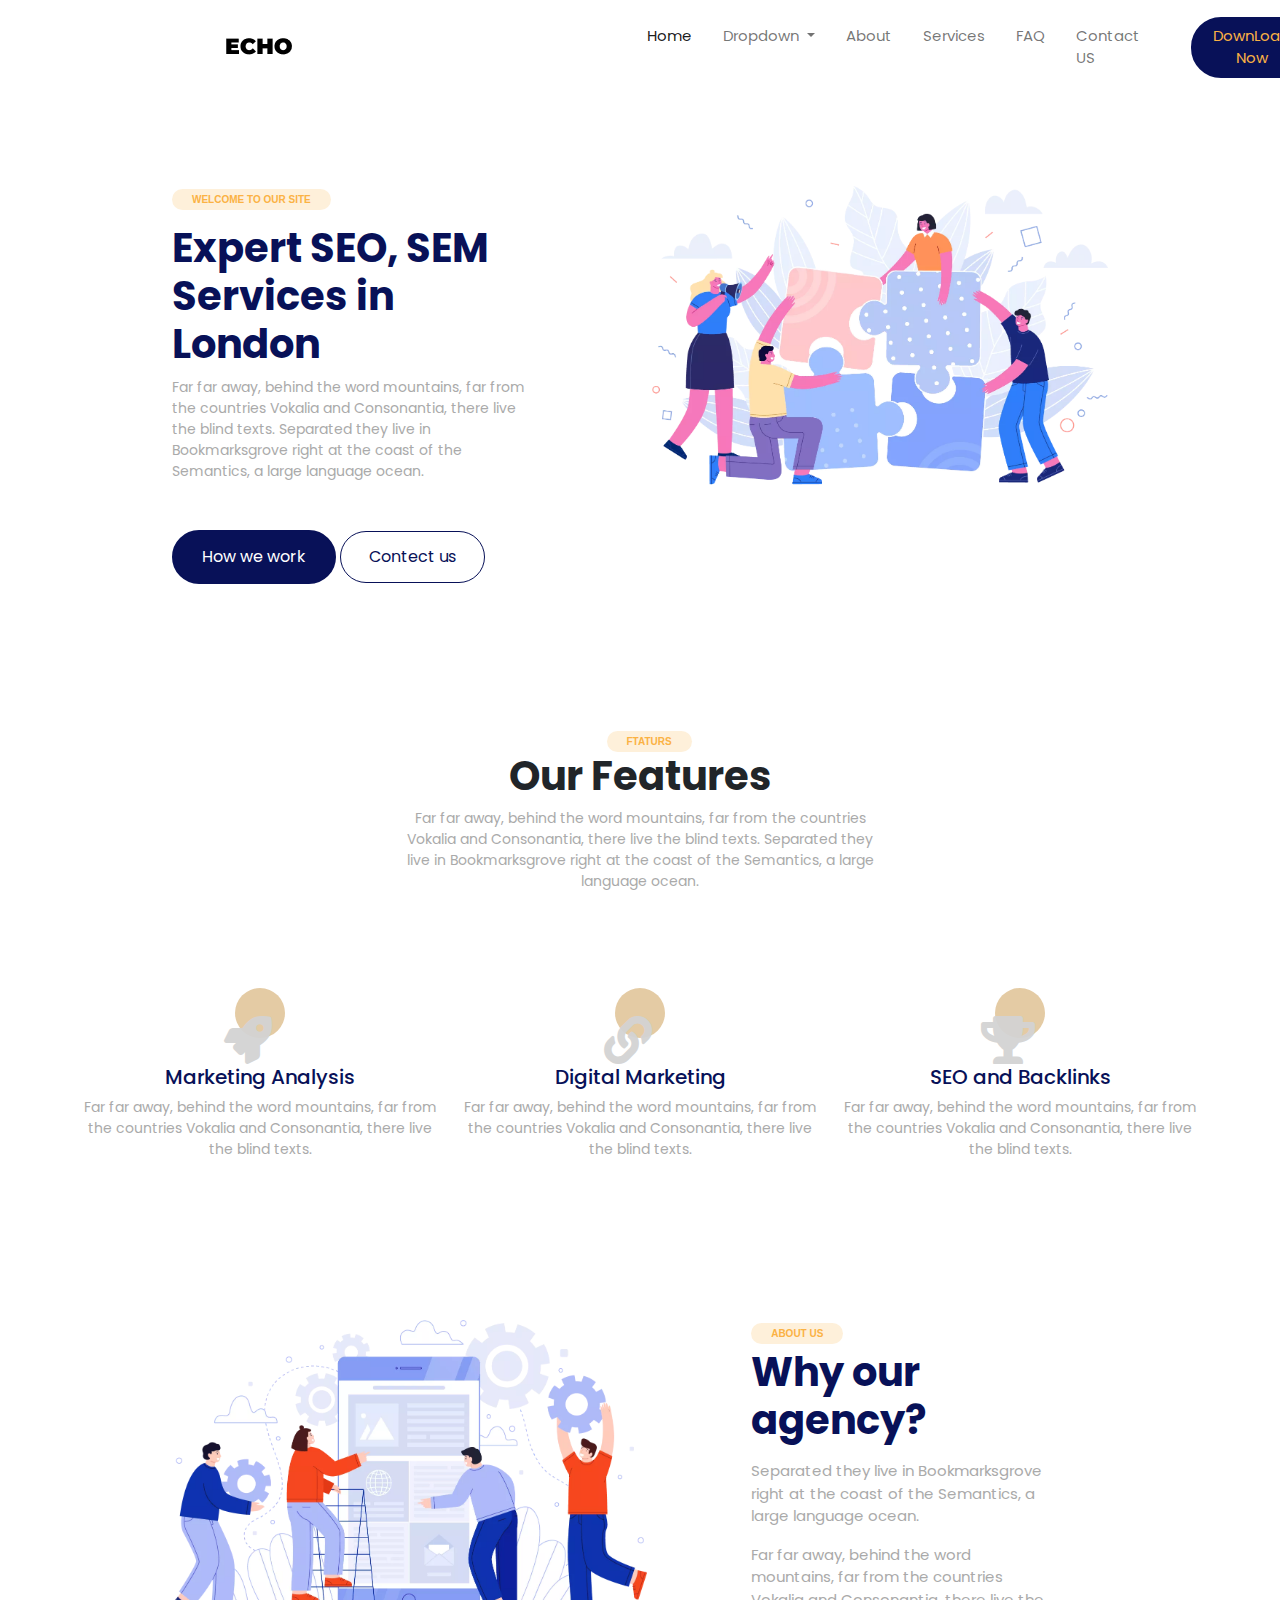
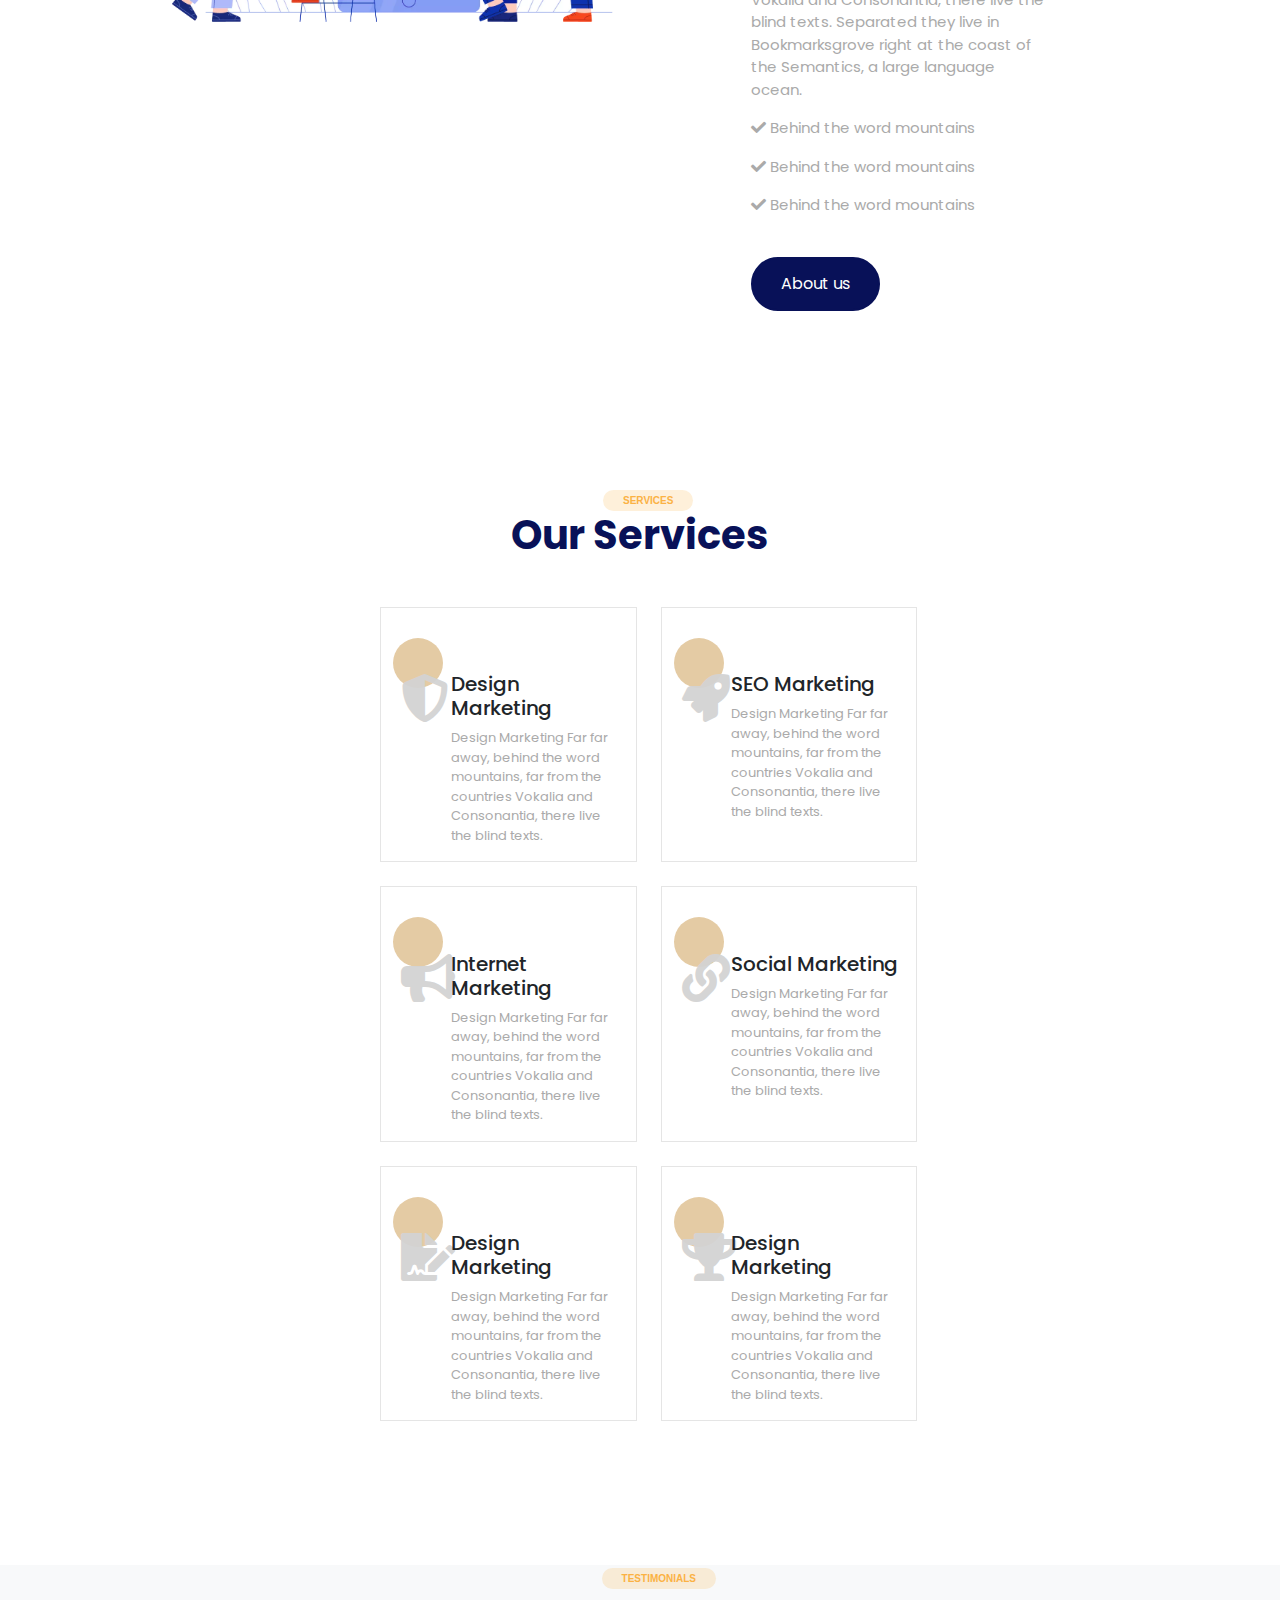
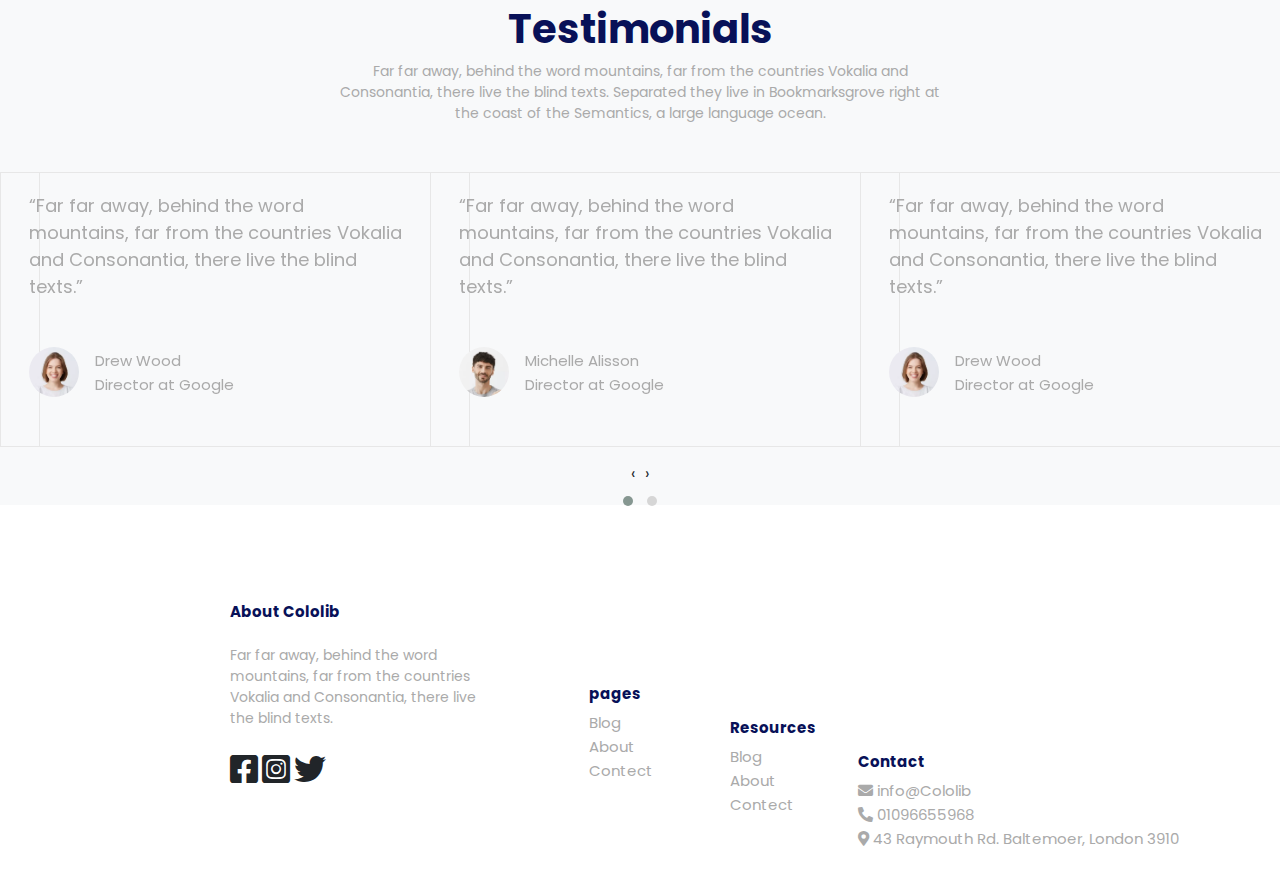
<file: index.html>
<!DOCTYPE html>

<html>

<head>
    <meta charset="utf-8">
    <meta http-equiv="X-UA-Compatible" content="IE=edge">
    <title>ECO SERVICES</title>
    <meta name="description" content="">
    <meta name="viewport" content="width=device-width, initial-scale=1">
    <link rel="stylesheet" href="css/all.css">
    <link rel="stylesheet" href="css/owl.carousel.css">
    <link rel="stylesheet" href="css/owl.theme.default.css">
    <link rel="stylesheet" href="css/all.min.css">
    <link rel="stylesheet" href="css/bootstrap.css">
    <link rel="stylesheet" href="css/main.css">

</head>

<body>
    <div class="preloader" id="preloader"></div>
    <header>
        <nav class="navbar navbar-expand-lg navbar-light bg-light nav-bar-new">
            <div class="container-fluid">
                <a class="navbar-brand img" href="#"><img src="iamges/logo.png.webp" alt="" width="66" height="17"></a>
                <button class="navbar-toggler" type="button" data-bs-toggle="collapse" data-bs-target="#navbarSupportedContent" aria-controls="navbarSupportedContent" aria-expanded="false" aria-label="Toggle navigation">
                <span class="navbar-toggler-icon"></span>
              </button>
                <div class="collapse navbar-collapse" id="navbarSupportedContent">
                    <ul class="navbar-nav me-auto mb-2 mb-lg-0 postion">
                        <li class="nav-item">
                            <a class="nav-link active" aria-current="page" href="#">Home</a>
                        </li>
                        <li class="nav-item dropdown">
                            <a class="nav-link dropdown-toggle" href="#" id="navbarDropdown" role="button" data-bs-toggle="dropdown" aria-expanded="false">
                      Dropdown
                    </a>
                            <ul class="dropdown-menu" aria-labelledby="navbarDropdown">
                                <li><a class="dropdown-item" href="#">Action</a></li>
                                <li><a class="dropdown-item" href="#">Another action</a></li>
                                <li>
                                    <hr class="dropdown-divider">
                                </li>
                                <li><a class="dropdown-item" href="#">Something else here</a></li>
                            </ul>
                        </li>
                        <li class="nav-item">
                            <a class="nav-link" href="pages\about.html">About</a>
                        </li>
                        <li class="nav-item">
                            <a class="nav-link" href="pages\services.html">Services</a>
                        </li>
                        <li class="nav-item">
                            <a class="nav-link" href="pages\faq.html">FAQ</a>
                        </li>
                        <li class="nav-item">
                            <a class="nav-link" href="pages\faq.html">Contact US</a>
                        </li>
                        <li class="nav-item">
                            <a class="nav-link " href="#"><button type="button" class="btn btn-light btns">DownLoad Now</button>
                            </a>
                        </li>
                    </ul>

                </div>
            </div>
        </nav>
    </header>
    <section class="container w-75 ">
        <div class="row">
            <div class="col-md margin-our-site">
                <span class="our-site">Welcome to our site</span>
                <h1 class="Seo">Expert SEO, SEM Services in London</h1>
                <p class="words">Far far away, behind the word mountains, far from the countries Vokalia and Consonantia, there live the blind texts. Separated they live in Bookmarksgrove right at the coast of the Semantics, a large language ocean.</p>
                <div class="btnss">
                    <button type="button" class="btn btn-light btnns">How we work</button>
                    <button type="button" class="btn btn-light btnnss">Contect us</button>
                </div>
            </div>
            <div class="col-md-6 mt-6">
                <img src="iamges/hero_1.png.webp" class="imgg" width="100%">
            </div>
        </div>
    </section>
    <section class="container mt-7">
        <span class=" text-center our-sitee ">FTATURS</span>
        <h1 class="text-center bold">Our Features</h1>
        <p class="text-center far-far">Far far away, behind the word mountains, far from the countries Vokalia and Consonantia, there live the blind texts. Separated they live in Bookmarksgrove right at the coast of the Semantics, a large language ocean.</p>
        <div class="row mt-6">
            <div class="col-md-4">
                <div class="text-center all-icon">
                    <div class="icon"></div>
                    <i class="fas fa-rocket fa-3x color"></i>
                </div>
                <h5 class="text-center colorr">Marketing Analysis</h5>
                <p class="analysis text-center">Far far away, behind the word mountains, far from the countries Vokalia and Consonantia, there live the blind texts.</p>
            </div>
            <div class="col-md-4">
                <div class="text-center all-icon">
                    <div class="icon"></div>
                    <i class="fas fa-link fa-3x color"></i>

                </div>
                <h5 class="text-center colorr">Digital Marketing</h5>
                <p class="analysis text-center">Far far away, behind the word mountains, far from the countries Vokalia and Consonantia, there live the blind texts.

                </p>
            </div>
            <div class="col-md-4">
                <div class="text-center all-icon">
                    <div class="icon"></div>
                    <i class="fas fa-trophy fa-3x color"></i>

                </div>
                <h5 class="text-center colorr">SEO and Backlinks</h5>
                <p class="analysis text-center">Far far away, behind the word mountains, far from the countries Vokalia and Consonantia, there live the blind texts.</p>
            </div>
        </div>
    </section>

    <section class="container w-75">
        <div class="row">
            <div class="col-md-6-5 mt-7"><img src="iamges/about_1.png.webp" width="100%">
            </div>

            <div class="col-md-4 mt-7 offset-1 ">
                <span class=" text-center our-siteee ">ABOUT US</span>
                <h1 class="mt-1 agency">Why our agency?</h1>
                <p class="mt-3 ocean">Separated they live in Bookmarksgrove right at the coast of the Semantics, a large language ocean.</p>
                <p class="ocean">
                    Far far away, behind the word mountains, far from the countries Vokalia and Consonantia, there live the blind texts. Separated they live in Bookmarksgrove right at the coast of the Semantics, a large language ocean.
                </p>
                <p class="i"><i class="fas fa-check"></i> Behind the word mountains
                </p>
                <p class="i"><i class="fas fa-check"></i> Behind the word mountains
                </p>
                <p class="i"> <i class="fas fa-check"></i> Behind the word mountains
                </p>
                <button type="button" class="btn btn-light btnns mt-4">About us</button>
            </div>
        </div>
    </section>
    <section class=" container w-50 mt-8 c">
        <span class=" our-siteeee">Services</span>
        <h1 class="text-center agency">Our Services</h1>
        <div class="row mt-5 w-100 ms-5 media">
            <div class="col-md-5 shield ">
                <div class="iconn"></div>
                <i class="fas fa-shield-alt fa-3x color ms-2 "></i>
                <div class="posstion">
                    <h5>Design Marketing</h5>
                    <p>
                        Design Marketing Far far away, behind the word mountains, far from the countries Vokalia and Consonantia, there live the blind texts.</p>
                </div>
            </div>
            <div class="col-md-5 ms-4 shield  ">
                <div class="iconn"></div>
                <i class="fas fa-rocket fa-3x color ms-2"></i></i>
                <div class="posstion">
                    <h5>SEO Marketing
                    </h5>
                    <p>
                        Design Marketing Far far away, behind the word mountains, far from the countries Vokalia and Consonantia, there live the blind texts.</p>
                </div>
            </div>
            <div class="col-md-5 shield  mt-4 ">
                <div class="iconn"></div>
                <i class="fas fa-bullhorn fa-3x color ms-2"></i></i>
                <div class="posstion">
                    <h5>Internet Marketing

                    </h5>
                    <p>
                        Design Marketing Far far away, behind the word mountains, far from the countries Vokalia and Consonantia, there live the blind texts.</p>
                </div>
            </div>
            <div class="col-md-5 ms-4 mt-4 shield  ">
                <div class="iconn"></div>
                <i class="fas fa-link fa-3x color ms-2"></i></i>
                <div class="posstion">
                    <h5>

                        Social Marketing
                    </h5>
                    <p>
                        Design Marketing Far far away, behind the word mountains, far from the countries Vokalia and Consonantia, there live the blind texts.</p>
                </div>
            </div>
            <div class="col-md-5 shield  mt-4 ">
                <div class="iconn"></div>
                <i class="fas fa-file-signature fa-3x color ms-2"></i></i>
                <div class="posstion">
                    <h5>
                        Design Marketing
                    </h5>
                    <p>
                        Design Marketing Far far away, behind the word mountains, far from the countries Vokalia and Consonantia, there live the blind texts.</p>
                </div>
            </div>
            <div class="col-md-5 ms-4 mt-4 shield  ">
                <div class="iconn"></div>
                <i class="fas fa-trophy fa-3x color ms-2"></i></i>
                <div class="posstion">
                    <h5>Design Marketing</h5>
                    <p>
                        Design Marketing Far far away, behind the word mountains, far from the countries Vokalia and Consonantia, there live the blind texts.</p>
                </div>
            </div>
        </div>
        </div>


    </section>

    <section class=" Testimonials mt-7">

        <span class="text-center our-site top ">TESTIMONIALS</span>
        <h1 class="text-center mt-3">Testimonials</h1>
        <p class="text-center">Far far away, behind the word mountains, far from the countries Vokalia and Consonantia, there live the blind texts. Separated they live in Bookmarksgrove right at the coast of the Semantics, a large language ocean.</p>
        <div class="owl-carousel owl-theme mt-5 ">
            <div class="item">
                <p>“Far far away, behind the word mountains, far from the countries Vokalia and Consonantia, there live the blind texts.”</p>
                <img src="iamges/person_2.jpg.webp">
                <p class="info">Drew Wood</p> <br><br>
                <p class="info">Director at Google</p>
            </div>
            <div class="item">
                <p>“Far far away, behind the word mountains, far from the countries Vokalia and Consonantia, there live the blind texts.”</p>
                <img src="iamges/person_3.jpg.webp">
                <p class="info">Michelle Alisson</p> <br><br>
                <p class="info">Director at Google</p>
            </div>
            <div class="item">
                <p>“Far far away, behind the word mountains, far from the countries Vokalia and Consonantia, there live the blind texts.”</p>
                <img src="iamges/person_2.jpg.webp">
                <p class="info">Drew Wood</p> <br><br>
                <p class="info">Director at Google</p>
            </div>
            <div class="item">
                <p>“Far far away, behind the word mountains, far from the countries Vokalia and Consonantia, there live the blind texts.”</p>
                <img src="iamges/person_2.jpg.webp">
                <p class="info">Michelle Alisson</p> <br><br>
                <p class="info">Director at Google</p>
            </div>
            <div class="item">
                <p>“Far far away, behind the word mountains, far from the countries Vokalia and Consonantia, there live the blind texts.”</p>
                <img src="iamges/person_2.jpg.webp">
                <p class="info">Drew Wood</p> <br><br>
                <p class="info">Director at Google</p>
            </div>
        </div>
    </section>
    <footer class="footer">
        <div class="about">
            <h5>About Cololib
            </h5>
            <p class="mt-4">Far far away, behind the word mountains, far from the countries Vokalia and Consonantia, there live the blind texts.</p>
            <i class="fab fa-facebook-square fa-2x mt-2"></i>
            <i class="fab fa-instagram-square fa-2x"></i>
            <i class="fab fa-twitter fa-2x"></i>
        </div>
        <div class="pages">
            <h6>pages</h6>
            <a href="">Blog</a><br>
            <a href="">About</a><br>
            <a href="">Contect</a><br>

        </div>
        <div class="Resources">
            <h6>Resources</h6>
            <a href="">Blog</a><br>
            <a href="">About</a><br>
            <a href="">Contect</a><br>
        </div>
        <div class="Contact">
            <h6>Contact</h6>
            <a href=""><i class="fas fa-envelope"></i> info@Cololib</a><br>
            <a href=""><i class="fas fa-phone-alt"></i> 01096655968</a><br>
            <a href=""><i class="fas fa-map-marker-alt"></i> 43 Raymouth Rd. Baltemoer, London 3910</a><br>
        </div>
    </footer>



    <script src="js/jquery-3.6.3.min.js "></script>
    <script src="js/owl.carousel.js"></script>
    <script src="js/loading.js "></script>
    <script src="js/main.js "></script>
    <script src="js/bootstrap.bundle.min.js "></script>

</body>

</html>
</file>
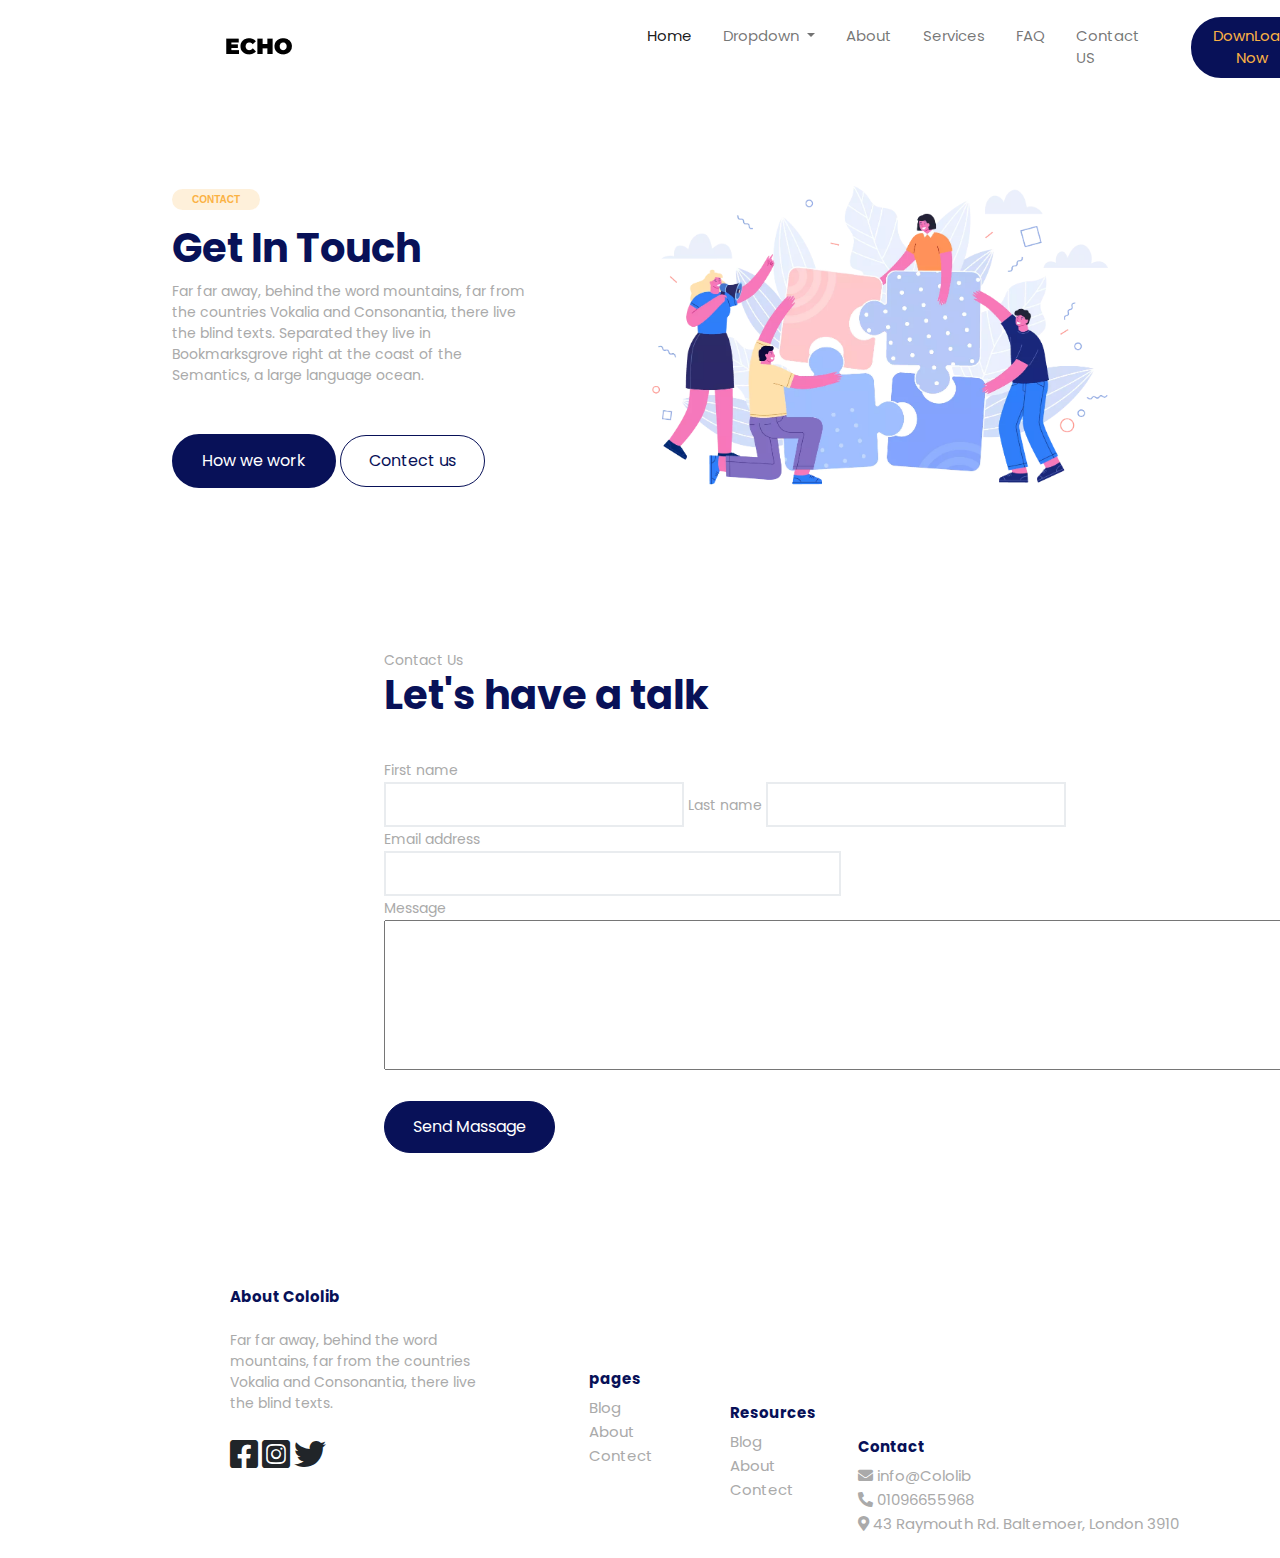
<file: pages/contct.html>
<!DOCTYPE html>

<html>

<head>
    <meta charset="utf-8">
    <meta http-equiv="X-UA-Compatible" content="IE=edge">
    <title>Contect</title>
    <meta name="description" content="">
    <meta name="viewport" content="width=device-width, initial-scale=1">
    <link rel="stylesheet" href="../css/all.css">
    <link rel="stylesheet" href="../css/all.min.css">
    <link rel="stylesheet" href="../css/bootstrap.css">
    <link rel="stylesheet" href="../css/main.css">
    <link rel="stylesheet" href="../css/owl.carousel.css">
    <link rel="stylesheet" href="../css/owl.theme.default.css">
</head>

<body>
    <div class="preloader" id="preloader"></div>
    <header>
        <nav class="navbar navbar-expand-lg navbar-light bg-light nav-bar-new">
            <div class="container-fluid">
                <a class="navbar-brand img" href="../index.html"><img src="../iamges\logo.png.webp" alt="" width="66" height="17"></a>
                <button class="navbar-toggler" type="button" data-bs-toggle="collapse" data-bs-target="#navbarSupportedContent" aria-controls="navbarSupportedContent" aria-expanded="false" aria-label="Toggle navigation">
                <span class="navbar-toggler-icon"></span>
              </button>
                <div class="collapse navbar-collapse" id="navbarSupportedContent">
                    <ul class="navbar-nav me-auto mb-2 mb-lg-0 postion">
                        <li class="nav-item">
                            <a class="nav-link active" aria-current="page" href="../index.html">Home</a>
                        </li>
                        <li class="nav-item dropdown">
                            <a class="nav-link dropdown-toggle" href="#" id="navbarDropdown" role="button" data-bs-toggle="dropdown" aria-expanded="false">
                      Dropdown
                    </a>
                            <ul class="dropdown-menu" aria-labelledby="navbarDropdown">
                                <li><a class="dropdown-item" href="#">Action</a></li>
                                <li><a class="dropdown-item" href="#">Another action</a></li>
                                <li>
                                    <hr class="dropdown-divider">
                                </li>
                                <li><a class="dropdown-item" href="#">Something else here</a></li>
                            </ul>
                        </li>
                        <li class="nav-item">
                            <a class="nav-link" href="../pages/about.html">About</a>
                        </li>
                        <li class="nav-item">
                            <a class="nav-link" href="../pages/services.html">Services</a>
                        </li>
                        <li class="nav-item">
                            <a class="nav-link" href="faq.html">FAQ</a>
                        </li>
                        <li class="nav-item">
                            <a class="nav-link" href="#">Contact US</a>
                        </li>
                        <li class="nav-item">
                            <a class="nav-link " href="#"><button type="button" class="btn btn-light btns">DownLoad Now</button>
                            </a>
                        </li>
                    </ul>

                </div>
            </div>
        </nav>
    </header>
    <section class="container w-75 ">
        <div class="row">
            <div class="col-md margin-our-site">
                <span class="our-site">CONTACT </span>
                <h1 class="Seo">Get In Touch</h1>
                <p class="words">Far far away, behind the word mountains, far from the countries Vokalia and Consonantia, there live the blind texts. Separated they live in Bookmarksgrove right at the coast of the Semantics, a large language ocean.</p>
                <div class="btnss">
                    <button type="button" class="btn btn-light btnns">How we work</button>
                    <button type="button" class="btn btn-light btnnss">Contect us</button>
                </div>
            </div>
            <div class="col-md-6 mt-6">
                <img src="../iamges/hero_1.png.webp" class="imgg" width="100%">
            </div>
        </div>
    </section>
    <section class="Get">
        <p>Contact Us</p>
        <h3>Let's have a talk
        </h3>
        <form>
            <label>First name</label><br>
            <input type="text">
            <label>Last name</label>
            <input type="text" class="last"><br>
            <label>Email address</label><br>
            <input type="email" class="email"><br>
            <label>Message</label><br>
            <textarea cols="82" rows="6"></textarea><br><br>
            <button class="btns1">Send Massage</button>

        </form>
    </section>
    <footer class="footer">
        <div class="about">
            <h5>About Cololib
            </h5>
            <p class="mt-4">Far far away, behind the word mountains, far from the countries Vokalia and Consonantia, there live the blind texts.</p>
            <i class="fab fa-facebook-square fa-2x mt-2"></i>
            <i class="fab fa-instagram-square fa-2x"></i>
            <i class="fab fa-twitter fa-2x"></i>
        </div>
        <div class="pages">
            <h6>pages</h6>
            <a href="">Blog</a><br>
            <a href="">About</a><br>
            <a href="">Contect</a><br>

        </div>
        <div class="Resources">
            <h6>Resources</h6>
            <a href="">Blog</a><br>
            <a href="">About</a><br>
            <a href="">Contect</a><br>
        </div>
        <div class="Contact">
            <h6>Contact</h6>
            <a href=""><i class="fas fa-envelope"></i> info@Cololib</a><br>
            <a href=""><i class="fas fa-phone-alt"></i> 01096655968</a><br>
            <a href=""><i class="fas fa-map-marker-alt"></i> 43 Raymouth Rd. Baltemoer, London 3910</a><br>
        </div>
    </footer>

    <script src="../js/jquery-3.6.3.min.js "></script>
    <script src="../js/bootstrap.bundle.min.js"></script>
    <script src="../js/loading.js"></script>
    <script src="../js\conter.js"></script>
    <script src="../js/main.js"></script>
    <script src="../js/owl.carousel.js"></script>
    <script src="../js/owl.carousel.min.js"></script>

</body>

</html>

</html>
</file>
<file: css/main.css>
@import url('https://fonts.googleapis.com/css2?family=Poppins&display=swap');
* {
    box-sizing: border-box;
}

body {
    margin: 0;
    padding: 0;
    font-family: 'Poppins', sans-serif;
}

.preloader {
    background: white url("../iamges/Spinner-1s-200px.gif") no-repeat center center;
    background-size: 5%;
    width: 100%;
    height: 100vh;
    position: fixed;
    z-index: 100;
}

.nav-bar-new {
    background-color: white !important;
    height: 90px !important;
}

.img {
    margin-left: 17%;
}

.postion {
    margin-left: 33% !important;
    margin-top: 1.3%;
    font-size: 15px !important;
}

.postion li {
    padding-left: 15px;
}

.btns {
    font-size: 15px !important;
    margin-top: -8px;
    margin-left: 20px;
    padding: 6px 20px;
    background: #081158;
    border: 2px solid #081158;
    color: #FBB244;
    border-radius: 30px;
    transition: 0.5s;
    -webkit-transition: 0.5s;
    -moz-transition: 0.5s;
    -ms-transition: 0.5s;
    -o-transition: 0.5s;
}

.btns:hover {
    background: white;
    border: 2px solid #ebebeb;
    color: #34339D;
    border-radius: 30px;
}

.margin-our-site {
    margin-top: 10%;
}

.our-site {
    padding: 5px 20px;
    color: #FBB244;
    text-transform: uppercase;
    background-color: rgba(251, 178, 68, 0.2);
    border-radius: 30px;
    font-size: 10px;
    text-transform: uppercase;
    font-weight: 700;
    font-family: "Open Sans", sans-serif;
}

.Seo {
    margin-top: 3%;
    width: 70%;
    font-weight: bolder;
    color: #081158;
}

.words {
    margin-top: 2%;
    width: 79%;
    margin-bottom: 3rem !important;
    font-size: 14px;
    color: #aaaaaa;
}

.btnns {
    padding: 13px 28px;
    background: #081158;
    border: 2px solid #081158;
    color: #ffffff;
    border-radius: 30px;
    transition: 0.3s;
    -webkit-transition: 0.3s;
    -moz-transition: 0.3s;
    -ms-transition: 0.3s;
    -o-transition: 0.3s;
}

.btnns:hover {
    background: white;
    border: 2px solid #ebebeb;
    color: #34339D;
    border-radius: 30px;
}

.btnnss {
    padding: 13px 28px;
    background: #ffffff;
    border: 1px solid #081158;
    color: #081158;
    border-radius: 30px;
    transition: 0.5s;
    -webkit-transition: 0.3s;
    -moz-transition: 0.5s;
    -ms-transition: 0.5s;
    -o-transition: 0.5s;
}

.btnnss:hover {
    background: #081158;
    border: 2px solid #ebebeb;
    color: white;
    border-radius: 30px;
}

.our-sitee {
    margin: 0 0 0 47%;
    padding: 5px 20px;
    color: #FBB244;
    text-transform: uppercase;
    background-color: rgba(251, 178, 68, 0.2);
    border-radius: 30px;
    font-size: 10px;
    text-transform: uppercase;
    font-weight: 700;
    font-family: "Open Sans", sans-serif;
}

.bold {
    font-weight: bolder;
}

.far-far {
    font-size: 14px;
    margin: auto;
    width: 42%;
    color: #aaaaaa;
}

.icon {
    margin: auto;
    width: 50px;
    height: 50px;
    background-color: #c48b3673;
    border-radius: 50px;
    -webkit-border-radius: 50px;
    -moz-border-radius: 50px;
    -ms-border-radius: 50px;
    -o-border-radius: 50px;
}

.color {
    margin: -6% 0 0 -7%;
    color: #d3d3d3ef;
}

.colorr {
    color: #081158;
}

.analysis {
    font-size: 14px;
    width: 100%;
    color: #aaaaaa;
}

.our-siteee {
    padding: 5px 20px;
    color: #FBB244;
    text-transform: uppercase;
    background-color: rgba(251, 178, 68, 0.2);
    border-radius: 30px;
    font-size: 10px;
    text-transform: uppercase;
    font-weight: 700;
    font-family: "Open Sans", sans-serif;
}

.agency {
    color: #081158;
    font-weight: bolder;
}

.ocean {
    color: #aaaaaa;
    font-size: 15px;
}

.i {
    color: #aaaaaa;
    font-size: 15px;
}

.our-siteeee {
    margin-left: 44%;
    padding: 5px 20px;
    color: #FBB244;
    text-transform: uppercase;
    background-color: rgba(251, 178, 68, 0.2);
    border-radius: 30px;
    font-size: 10px;
    text-transform: uppercase;
    font-weight: 700;
    font-family: "Open Sans", sans-serif;
}

.shield {
    border: 1px solid #dadadab2;
}

.iconn {
    margin-top: 30px;
    width: 50px;
    height: 50px;
    background-color: #c48b3673;
    border-radius: 50px;
    -webkit-border-radius: 50px;
    -moz-border-radius: 50px;
    -ms-border-radius: 50px;
    -o-border-radius: 50px;
}

.posstion {
    margin: -22% 0 0 25%;
}

.posstion h4 {
    color: black;
    font-weight: bolder;
}

.posstion p {
    color: #aaaaaa;
    font-size: 13px;
}

.Testimonials {
    width: 100%;
    height: 60vh;
    background-color: #f8f9fa !important;
}

.top {
    margin-left: 47%;
}

.Testimonials h1 {
    color: #081158;
    font-weight: bolder;
}

.Testimonials p {
    margin: auto;
    color: #aaaaaa;
    font-size: 14px;
    width: 47%;
}

.item {
    margin: auto;
    width: 470px;
    height: 275px;
    border: 1px solid #e7e7e7;
}

.item p {
    width: 80%;
    padding-top: 4%;
    margin-left: 6%;
    font-size: 18px;
}

.item img {
    width: 50px !important;
    height: 50px !important;
    border-radius: 50%;
    -webkit-border-radius: 50%;
    -moz-border-radius: 50%;
    -ms-border-radius: 50%;
    -o-border-radius: 50%;
    margin: 10% 0 0 6%;
}

.info {
    font-size: 15px !important;
    margin: -14% 0 0 20% !important;
}

.footer {
    height: 30vh;
}

.about {
    width: 20%;
    margin: 8% 0 0 18%;
}

.about h5 {
    margin-top: -2%;
    font-size: 15px;
    color: #081158;
    font-weight: bold;
}

.about p {
    font-size: 14px;
    color: #aaaaaa;
}

.about i {
    border-radius: 50%;
    -webkit-border-radius: 50%;
    -moz-border-radius: 50%;
    -ms-border-radius: 50%;
    -o-border-radius: 50%;
}

.pages {
    margin: -8% 0 0 46%;
}

.pages h6 {
    font-size: 15px;
    color: #081158;
    font-weight: bold;
}

.pages a {
    text-decoration: none;
    color: #aaaaaa;
    font-size: 15px;
}

.Resources {
    margin: -5% 0 0 57%;
}

.Resources h6 {
    font-size: 15px;
    color: #081158;
    font-weight: bold;
}

.Resources a {
    text-decoration: none;
    color: #aaaaaa;
    font-size: 15px;
}

.Contact {
    margin: -5% 0 0 67%;
}

.Contact h6 {
    font-size: 15px;
    color: #081158;
    font-weight: bold;
}

.Contact a {
    text-decoration: none;
    color: #aaaaaa;
    font-size: 15px;
}

.about-postion {
    margin-left: 47%;
}

.about-h6 {
    color: #081158;
    font-weight: bolder;
    font-size: 15px;
}

.about-p {
    font-size: 14px;
    color: #aaaaaa;
}

.Stats {
    width: 100%;
    height: 40vh;
    background-color: #f8f9fa;
}

.Statss {
    margin: 0 0 0 48%;
    padding: 5px 20px;
    color: #FBB244;
    text-transform: uppercase;
    background-color: rgba(251, 178, 68, 0.2);
    border-radius: 30px;
    font-size: 10px;
    text-transform: uppercase;
    font-weight: 700;
    font-family: "Open Sans", sans-serif;
}

.statsss {
    text-align: center;
    margin: 0 0 0 15%;
    margin-top: 1%;
    width: 70%;
    font-weight: bolder;
    color: #081158;
}

.Stats p {
    margin-top: 2%;
    margin: auto;
    width: 42%;
}

.content {
    display: flex;
    justify-content: space-around;
    align-items: center;
    height: 17vh;
}

.value {
    font-size: 50px;
    display: block;
    font-weight: bold;
    color: black;
}

.coloor {
    background-color: white !important;
}

.faq {
    width: 100%;
    height: 55vh;
    background-color: #f8f9fa;
}

.faq p {
    margin-top: 2%;
    margin: auto;
    width: 43%;
}

.Accordion {
    margin: auto;
}

.Get {
    width: 100%;
    height: 60vh;
}

.Get p {
    margin: 8% 0 0 30%;
    color: #aaaaaa;
    font-size: 14px;
}

.Get h3 {
    font-size: 40px;
    margin: 0% 0 0 30%;
    color: #081158;
    font-weight: bolder;
}

.Get form label {
    color: #aaaaaa;
    font-size: 14px;
}

.Get form {
    margin: 3% 0 0 30%;
}

.Get form input {
    border: 2px solid #e9ecef;
    font-size: 16px;
    height: 45px;
    width: 300px;
}

.btns1 {
    padding: 13px 28px;
    background: #081158;
    border: 1px solid #081158;
    color: white;
    border-radius: 30px;
    transition: 0.5s;
    -webkit-transition: 0.3s;
    -moz-transition: 0.5s;
    -ms-transition: 0.5s;
    -o-transition: 0.5s;
}

.btns1:hover {
    background: white;
    border: 2px solid #ebebeb;
    color: #34339D;
    border-radius: 30px;
}

.email {
    width: 51% !important;
}

@media (max-width: 600px) and (min-width: 1px) {
    .about {
        width: 20%;
        margin: 16% 0 0 4%;
    }
    .pages {
        margin: -64% 0 0 30%;
    }
    .Resources {
        margin: -19% 0 0 49%;
    }
    .Contact {
        margin: -19% 0 0 69%;
    }
    .team {
        text-align: center;
    }
}

@media (max-width: 1000px) and (min-width: 600px) {
    .about {
        width: 20%;
        margin: 0% 0 0 4%;
    }
    .pages {
        margin: -50% 0 0 30%;
    }
    .Resources {
        margin: -17% 0 0 49%;
    }
    .Contact {
        margin: -17% 0 0 69%;
    }
    .team {
        text-align: center;
    }
}
</file>
